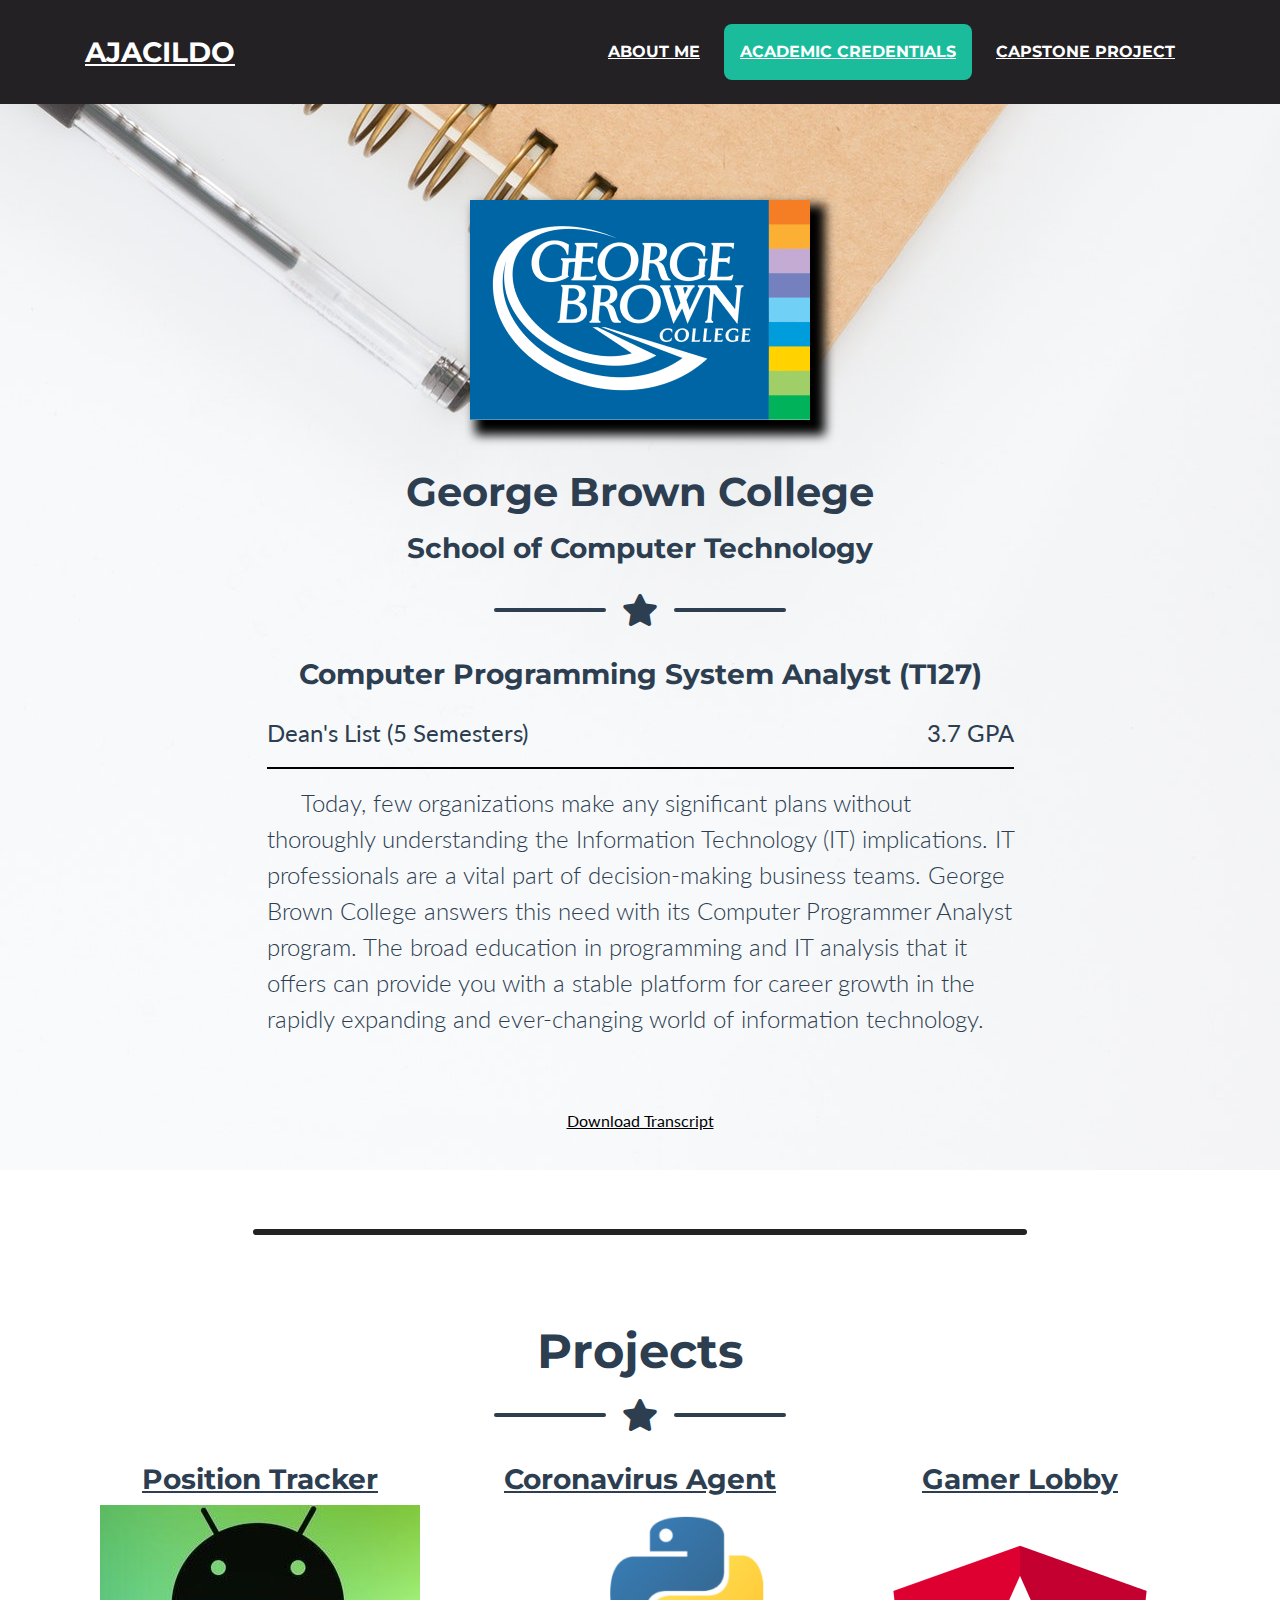
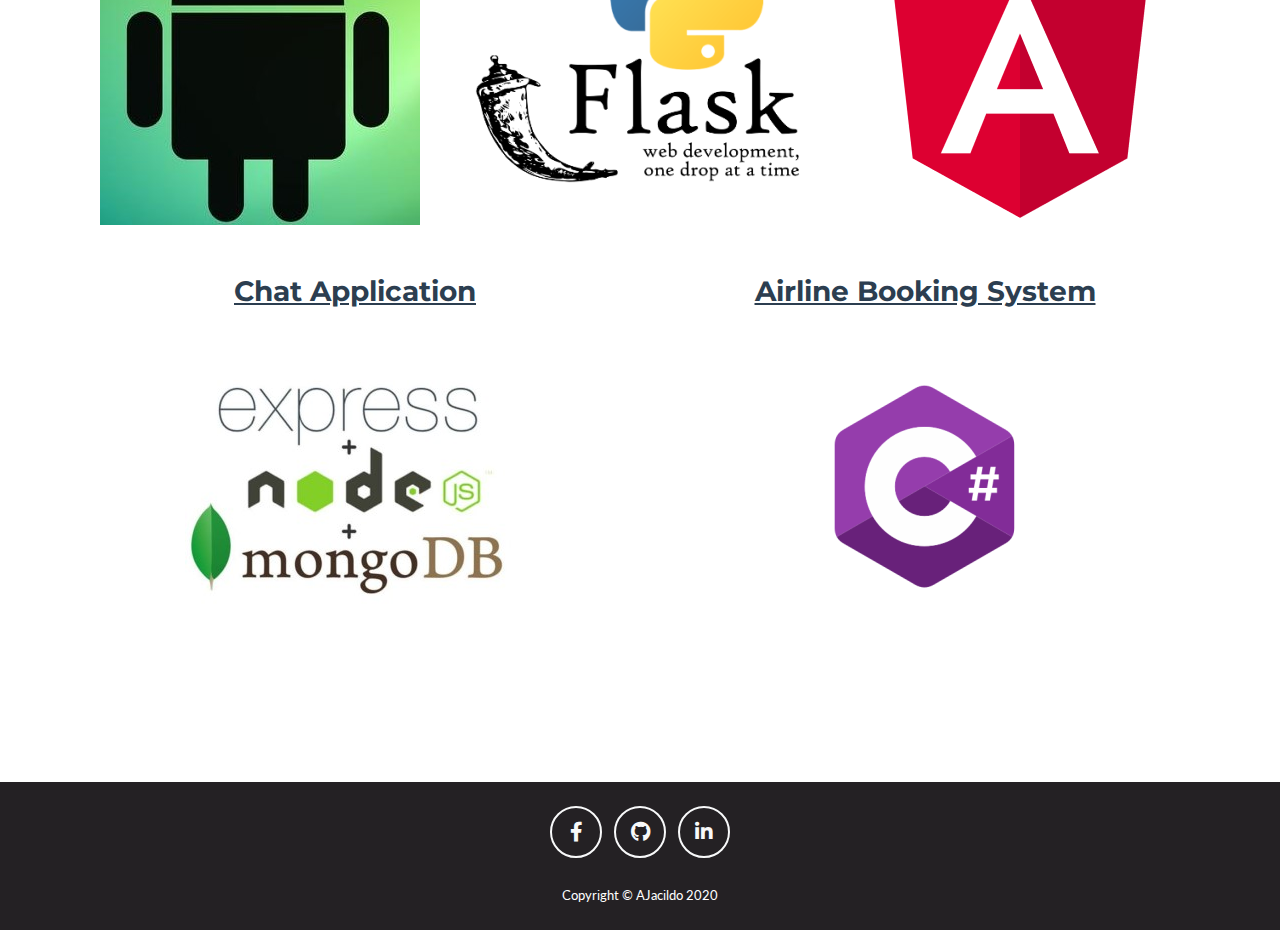
<file: academics.html>
<!DOCTYPE html>
<html lang="en">

<head>

    <meta charset="utf-8">
    <meta name="viewport" content="width=device-width, initial-scale=1, shrink-to-fit=no">
    <meta name="description" content="">
    <meta name="author" content="">

    <title>Academic Credentials</title>

    <!-- Custom fonts for this theme -->
    <link href="vendor/fontawesome-free/css/all.min.css" rel="stylesheet" type="text/css">
    <link href="https://fonts.googleapis.com/css?family=Montserrat:400,700" rel="stylesheet" type="text/css">
    <link href="https://fonts.googleapis.com/css?family=Lato:400,700,400italic,700italic" rel="stylesheet"
        type="text/css">

    <link href="http://www.w3schools.com/lib/w3.css" rel="stylesheet" />


    <!-- Theme CSS -->
    <link href="css/freelancer.min.css" rel="stylesheet">
    <link href="css/style.css" rel="stylesheet">


</head>

<body id="page-top"
    style="background-image: url('img/background/black-ball-point-pen-with-brown-spiral-notebook-733852.jpg'); background-repeat: no-repeat; background-attachment: fixed; background-position: center;">

    <!-- Navigation -->
    <nav class="navbar navbar-expand-lg text-uppercase fixed-top" id="mainNav" style="background-color: #242124;">
        <div class="container">
            <a class="navbar-brand js-scroll-trigger" href="#page-top"><u>AJacildo</u></a>
            <button
                class="navbar-toggler navbar-toggler-right text-uppercase font-weight-bold bg-primary text-white rounded"
                type="button" data-toggle="collapse" data-target="#navbarResponsive" aria-controls="navbarResponsive"
                aria-expanded="false" aria-label="Toggle navigation">
                Menu
                <i class="fas fa-bars"></i>
            </button>
            <div class="collapse navbar-collapse" id="navbarResponsive">
                <ul class="navbar-nav ml-auto">
                    <li class="nav-item mx-0 mx-lg-1">
                        <a class="nav-link py-3 px-0 px-lg-3 rounded js-scroll-trigger" href="index.html"><u>About
                                Me</u></a>
                    </li>
                    <li class="nav-item mx-0 mx-lg-1">
                        <a class="nav-link py-3 px-0 px-lg-3 rounded js-scroll-trigger" href="#page-top"><u>Academic
                                Credentials</u></a>
                    </li>
                    <li class="nav-item mx-0 mx-lg-1">
                        <a class="nav-link py-3 px-0 px-lg-3 rounded js-scroll-trigger" href="capstone.html"><u>Capstone
                                Project</u></a>
                    </li>
                </ul>
            </div>
        </div>
    </nav>

    <!-- Education Section -->
    <section class="masthead text-secondary mb-0">
        <div class="container">
            <div class="container text-center mb-5">
                <img src="img/gbc.png" alt="GBC Logo" style="box-shadow: black 10px 10px 10px 5px;">
            </div>
            <!-- Section Heading -->
            <h1 class="page-section-heading text-center mb-3">George Brown College</h1>
            <h3 class="text-center">School of Computer Technology</h3>
            <!-- Icon Divider -->
            <div class="divider-custom divider">
                <div class="divider-custom-line"></div>
                <div class="divider-custom-icon">
                    <i class="fas fa-star"></i>
                </div>
                <div class="divider-custom-line"></div>
            </div>
            <div class="container" style="width: 70%; margin: auto;">
                <h3 class="text-center text-secondary mb-0"
                    style="color: #242124; margin-top: 20px; margin-bottom: 0px;">Computer Programming System Analyst
                    (T127)</h3>
                <br>
                <p class="masthead-subheading text-secondary font-weight-light mb-0"><strong>Dean's List (5 Semesters)</strong><strong style="float: right;">3.7 GPA</strong></p>
                <hr style="background-color: black;">
                <p class="masthead-subheading text-secondary font-weight-light mb-0" style="clear:both;">
                    &nbsp;&nbsp;&nbsp;&nbsp;
                    Today, few organizations make any significant plans without thoroughly understanding the Information
                    Technology (IT) implications.
                    IT professionals are a vital part of decision-making business teams. George Brown College answers
                    this
                    need with its Computer Programmer Analyst program.
                    The broad education in programming and IT analysis that it offers can provide you with a stable
                    platform
                    for career growth in the rapidly expanding and ever-changing world of information technology.
                </p>
            </div>
            <br><br><br>
            <div style="text-align: center;">
                <a href="files/transcript.png" download style="color: black; text-decoration: underline;">Download Transcript</a>
            </div>
        </div>
    </section>

    <hr width="60%" style=" margin: auto; border: 3px solid #242124; border-radius: 2em; background-color: #2c3e50;">

    <!-- Academic Credentials Section -->
    <section class="page-section portfolio mb-0" id="academic-credentials">
        <div class="container ">
            <!-- Portfolio Section Heading -->
            <h3 class="page-section-heading text-center text-secondary text-white mb-0">Projects</h3>

            <!-- Icon Divider -->
            <div class="divider-custom divider">
                <div class="divider-custom-line"></div>
                <div class="divider-custom-icon">
                    <i class="fas fa-star"></i>
                </div>
                <div class="divider-custom-line"></div>
            </div>
        </div>
        <div class="container">
            <div class="row">
                <!-- Position Tracker -->
                <div class="col">
                    <h3 class=" text-center text-secondary" style="text-decoration: underline;">Position Tracker</h3>
                    <div class="portfolio-item mx-auto" data-toggle="modal" data-target="#project1"
                        style="text-align: center;">
                        <div
                            class="portfolio-item-caption d-flex align-items-center justify-content-center h-100 w-100">
                            <div class="portfolio-item-caption-content text-center text-white">
                                <i class="fas fa-plus fa-3x"></i>
                            </div>
                        </div>
                        <img class="img-fluid" src="img/Android App/android-logo.jpg" alt="Android Logo">
                    </div>
                </div>

                <!-- Coronavirus Agent -->
                <div class="col">
                    <h3 class=" text-center text-secondary" style="text-decoration: underline;">Coronavirus Agent</h3>
                    <div class="portfolio-item mx-auto" data-toggle="modal" data-target="#project2"
                        style="text-align: center;">
                        <div
                            class="portfolio-item-caption d-flex align-items-center justify-content-center h-100 w-100">
                            <div class="portfolio-item-caption-content text-center text-white">
                                <i class="fas fa-plus fa-3x"></i>
                            </div>
                        </div>
                        <img class="img-fluid" src="img/Machine Learning/python-flask.png" alt="Python Logo">
                    </div>
                </div>

                <!-- Gamer Lobby -->
                <div class="col">
                    <h3 class=" text-center text-secondary" style="text-decoration: underline;">Gamer Lobby</h3>
                    <div class="portfolio-item mx-auto" data-toggle="modal" data-target="#project3"
                        style="text-align: center;">
                        <div
                            class="portfolio-item-caption d-flex align-items-center justify-content-center h-100 w-100">
                            <div class="portfolio-item-caption-content text-center text-white">
                                <i class="fas fa-plus fa-3x"></i>
                            </div>
                        </div>
                        <img class="img-fluid" src="img/Angular Project/angular-logo.png" alt="Angular Logo">
                    </div>
                </div>
            </div>
            <div class="row">
                <!-- Chat Application -->
                <div class="col">
                    <h3 class=" text-center text-secondary" style="text-decoration: underline;">Chat Application
                    </h3>
                    <div class="portfolio-item mx-auto" data-toggle="modal" data-target="#project4"
                        style="text-align: center;">
                        <div
                            class="portfolio-item-caption d-flex align-items-center justify-content-center h-100 w-100">
                            <div class="portfolio-item-caption-content text-center text-white">
                                <i class="fas fa-plus fa-3x"></i>
                            </div>
                        </div>
                        <img class="img-fluid" src="img/Node Project/logo.jpg" alt="Node + Express + MongoDB Logo">
                    </div>
                </div>

                <!-- Airline Booking System -->
                <div class="col">
                    <h3 class=" text-center text-secondary" style="text-decoration: underline;">Airline Booking
                        System
                    </h3>
                    <div class="portfolio-item mx-auto" data-toggle="modal" data-target="#project5"
                        style="text-align: center;">
                        <div
                            class="portfolio-item-caption d-flex align-items-center justify-content-center h-100 w-100">
                            <div class="portfolio-item-caption-content text-center text-white">
                                <i class="fas fa-plus fa-3x"></i>
                            </div>
                        </div>
                        <img class="img-fluid" src="img/Airline Booking/logo.png" alt="C# Logo">
                    </div>
                </div>
            </div>
        </div>
    </section>

    <!-- Footer & Copyright Section -->
    <section class="copyright py-4 text-center text-white" style="background-color: #242124;">
        <!-- Footer Social Icons -->
        <div>
            <a target="_blank" rel="noopener noreferrer" class="btn btn-outline-light btn-social mx-1"
                href="https://www.facebook.com/aldrinjohnjacildo">
                <i class="fab fa-fw fa-facebook-f"></i>
            </a>
            <a target="_blank" rel="noopener noreferrer" class="btn btn-outline-light btn-social mx-1"
                href="https://github.com/jacildoaldrin">
                <i class="fab fa-github"></i>
            </a>
            <a target="_blank" rel="noopener noreferrer" class="btn btn-outline-light btn-social mx-1"
                href="https://www.linkedin.com/in/jacildoaldrin/">
                <i class="fab fa-fw fa-linkedin-in"></i>
            </a>
        </div>
        <br>
        <div class="container">
            <small>Copyright &copy; AJacildo 2020</small>
        </div>
    </section>

    <!-- Scroll to Top Button (Only visible on small and extra-small screen sizes) -->
    <div class="scroll-to-top d-lg-none position-fixed ">
        <a class="js-scroll-trigger d-block text-center text-white rounded" href="#page-top">
            <i class="fa fa-chevron-up"></i>
        </a>
    </div>

    <!-- Position Tracker -->
    <div class="portfolio-modal modal fade" id="project1" tabindex="-1" role="dialog"
        aria-labelledby="portfolioModal1Label" aria-hidden="true">
        <div class="modal-dialog modal-xl" role="document">
            <div class="modal-content">
                <button type="button" class="close" data-dismiss="modal" aria-label="Close">
                    <span aria-hidden="true">
                        <i class="fas fa-times"></i>
                    </span>
                </button>
                <div class="modal-body bg-secondary text-white text-center">
                    <div class="container">
                        <div class="row justify-content-center">
                            <div class="col-lg-8">
                                <!-- Title -->
                                <h2 class="portfolio-modal-title text-uppercase mb-0">Position Tracker</h2>

                                <!-- Icon Divider -->
                                <div class="divider-custom divider-light">
                                    <div class="divider-custom-line"></div>
                                    <div class="divider-custom-icon">
                                        <i class="fas fa-star"></i>
                                    </div>
                                    <div class="divider-custom-line"></div>
                                </div>

                                <!-- Slideshow container -->
                                <div class="w3-content w3-display-container slider" id="div1" style="padding: 2%;">

                                    <!-- Full-width images with number and caption text -->
                                    <div class="mySlides fade-new">
                                        <img src="img/Android App/menu.jpg" style="width:50%;">
                                        <div class="text">Main Menu</div>
                                    </div>

                                    <div class="mySlides fade-new">
                                        <img src="img/Android App//list.jpg" style="width:50%">
                                        <div class="text">Route List</div>
                                    </div>

                                    <div class="mySlides fade-new">
                                        <img src="img/Android App/about.jpg" style="width:50%">
                                        <div class="text">About Us</div>
                                    </div>
                                    <div class="mySlides fade-new">
                                        <img src="img/Android App/tracking.jpg" style="width:50%">
                                        <div class="text">Route Tracking</div>
                                    </div>
                                    <div class="mySlides fade-new">
                                        <img src="img/Android App/route.jpg" style="width:50%">
                                        <div class="text">Route Info</div>
                                    </div>
                                    <div class="mySlides fade-new">
                                        <img src="img/Android App/map.jpg" style="width:50%">
                                        <div class="text">Google Map</div>
                                    </div>
                                    <!-- Next and previous buttons -->
                                    <a class="w3-btn-floating w3-display-left" onclick="plusDivs(this,-1)">&#10094;</a>
                                    <a class="w3-btn-floating w3-display-right" onclick="plusDivs(this,1)">&#10095;</a>
                                </div>
                                <br>

                                <p class="mb-5">Android Mobile Application that tracks
                                     the route taken by a user using GPS which is then drawn in a 
                                     map using Google Maps API.
                                </p>

                                <button class="btn btn-primary" href="#" data-dismiss="modal">
                                    <i class="fas fa-times fa-fw"></i>
                                    Close Window
                                </button>
                            </div>
                        </div>
                    </div>
                </div>
            </div>
        </div>
    </div>

    <!-- Coronavirus Agent -->
    <div class="portfolio-modal modal fade" id="project2" tabindex="-1" role="dialog"
        aria-labelledby="portfolioModal1Label" aria-hidden="true">
        <div class="modal-dialog modal-xl" role="document">
            <div class="modal-content">
                <button type="button" class="close" data-dismiss="modal" aria-label="Close">
                    <span aria-hidden="true">
                        <i class="fas fa-times"></i>
                    </span>
                </button>
                <div class="modal-body bg-secondary text-white text-center">
                    <div class="container">
                        <div class="row justify-content-center">
                            <div class="col-lg-8">
                                <!-- Title -->
                                <h2 class="portfolio-modal-title text-uppercase mb-0">Coronavirus Agent</h2>

                                <!-- Icon Divider -->
                                <div class="divider-custom divider-light">
                                    <div class="divider-custom-line"></div>
                                    <div class="divider-custom-icon">
                                        <i class="fas fa-star"></i>
                                    </div>
                                    <div class="divider-custom-line"></div>
                                </div>

                                <!-- Slideshow container -->
                                <div class="w3-content w3-display-container slider" id="div2" style="padding: 2%;">

                                    <!-- Full-width images with number and caption text -->
                                    <div class="mySlides fade-new">
                                        <img src="img/Machine Learning/main.png" style="width:100%;">
                                        <div class="text">Main</div>
                                    </div>

                                    <div class="mySlides fade-new">
                                        <img src="img/Machine Learning/search.png" style="width:100%">
                                        <div class="text">Search</div>
                                    </div>

                                    <div class="mySlides fade-new">
                                        <img src="img/Machine Learning/response.png" style="width:100%">
                                        <div class="text">Response</div>
                                    </div>
                                    <!-- Next and previous buttons -->
                                    <a class="w3-btn-floating w3-display-left" onclick="plusDivs(this,-1)">&#10094;</a>
                                    <a class="w3-btn-floating w3-display-right" onclick="plusDivs(this,1)">&#10095;</a>
                                </div>
                                <br>
                                <p class="mb-5">
                                    A digital agent trained using machine learning to give various descriptive response
                                    regarding various questions about coronavirus. 
                               </p>
                                <button class="btn btn-primary" href="#" data-dismiss="modal">
                                    <i class="fas fa-times fa-fw"></i>
                                    Close Window
                                </button>
                            </div>
                        </div>
                    </div>
                </div>
            </div>
        </div>
    </div>

    <!-- Gamer Lobby -->
    <div class="portfolio-modal modal fade" id="project3" tabindex="-1" role="dialog"
        aria-labelledby="portfolioModal1Label" aria-hidden="true">
        <div class="modal-dialog modal-xl" role="document">
            <div class="modal-content">
                <button type="button" class="close" data-dismiss="modal" aria-label="Close">
                    <span aria-hidden="true">
                        <i class="fas fa-times"></i>
                    </span>
                </button>
                <div class="modal-body bg-secondary text-white text-center">
                    <div class="container">
                        <div class="row justify-content-center">
                            <div class="col-lg-8">
                                <!-- Title -->
                                <h2 class="portfolio-modal-title text-uppercase mb-0">Gamer Lobby</h2>

                                <!-- Icon Divider -->
                                <div class="divider-custom divider-light">
                                    <div class="divider-custom-line"></div>
                                    <div class="divider-custom-icon">
                                        <i class="fas fa-star"></i>
                                    </div>
                                    <div class="divider-custom-line"></div>
                                </div>

                                <!-- Slideshow container -->
                                <div class="w3-content w3-display-container slider" id="div3" style="padding: 2%;">

                                    <!-- Full-width images with number and caption text -->
                                    <div class="mySlides fade-new">
                                        <img src="img/Angular Project/main.png" style="width:100%;">
                                        <div class="text">Player List</div>
                                    </div>
                                    <div class="mySlides fade-new">
                                        <img src="img/Angular Project/add-player.png" style="width:100%">
                                        <div class="text">Add Player</div>
                                    </div>
                                    <div class="mySlides fade-new">
                                        <img src="img/Angular Project/player-ranking.png" style="width:100%">
                                        <div class="text">Player Ranking</div>
                                    </div>
                                    <div class="mySlides fade-new">
                                        <img src="img/Angular Project/edit-player.png" style="width:100%">
                                        <div class="text">Edit Player</div>
                                    </div>
                                    <div class="mySlides fade-new">
                                        <img src="img/Angular Project/join-game.png" style="width:100%">
                                        <div class="text">Join Game</div>
                                    </div>
                                    <!-- Next and previous buttons -->
                                    <a class="w3-btn-floating w3-display-left" onclick="plusDivs(this,-1)">&#10094;</a>
                                    <a class="w3-btn-floating w3-display-right" onclick="plusDivs(this,1)">&#10095;</a>
                                </div>
                                <br>
                                <p class="mb-5">
                                    CRUD application that manages creation of player, and game entity. Built with a simple yet
                                    dynamic layout using the Angular framework.
                               </p>
                                <button class="btn btn-primary" href="#" data-dismiss="modal">
                                    <i class="fas fa-times fa-fw"></i>
                                    Close Window
                                </button>
                            </div>
                        </div>
                    </div>
                </div>
            </div>
        </div>
    </div>

    <!-- Chat Applicaiton -->
    <div class="portfolio-modal modal fade" id="project4" tabindex="-1" role="dialog"
        aria-labelledby="portfolioModal1Label" aria-hidden="true">
        <div class="modal-dialog modal-xl" role="document">
            <div class="modal-content">
                <button type="button" class="close" data-dismiss="modal" aria-label="Close">
                    <span aria-hidden="true">
                        <i class="fas fa-times"></i>
                    </span>
                </button>
                <div class="modal-body bg-secondary text-white text-center">
                    <div class="container">
                        <div class="row justify-content-center">
                            <div class="col-lg-8">
                                <!-- Title -->
                                <h2 class="portfolio-modal-title text-uppercase mb-0">Chat Application</h2>

                                <!-- Icon Divider -->
                                <div class="divider-custom divider-light">
                                    <div class="divider-custom-line"></div>
                                    <div class="divider-custom-icon">
                                        <i class="fas fa-star"></i>
                                    </div>
                                    <div class="divider-custom-line"></div>
                                </div>

                                <!-- Slideshow container -->
                                <div class="w3-content w3-display-container slider" id="div4" style="padding: 2%;">

                                    <!-- Full-width images with number and caption text -->
                                    <div class="mySlides fade-new">
                                        <img src="img/Node Project/username.png" style="width:100%;">
                                        <div class="text">Ask for Username</div>
                                    </div>
                                    <div class="mySlides fade-new">
                                        <img src="img/Node Project/main.png" style="width:100%;">
                                        <div class="text">Main Menu</div>
                                    </div>
                                    <div class="mySlides fade-new">
                                        <img src="img/Node Project/joined-room.png" style="width:100%;">
                                        <div class="text">Joined Room</div>
                                    </div>
                                    <div class="mySlides fade-new">
                                        <img src="img/Node Project/new-user.png" style="width:100%;">
                                        <div class="text">New User Joined</div>
                                    </div>
                                    <div class="mySlides fade-new">
                                        <img src="img/Node Project/chat-sample1.png" style="width:100%;">
                                        <div class="text">User Sends Message</div>
                                    </div>
                                    <div class="mySlides fade-new">
                                        <img src="img/Node Project/chat-sample2.png" style="width:100%;">
                                        <div class="text">User Receives Message</div>
                                    </div>
                                    <div class="mySlides fade-new">
                                        <img src="img/Node Project/disconnect.png" style="width:100%;">
                                        <div class="text">User Disconnected</div>
                                    </div>
                                    <!-- Next and previous buttons -->
                                    <a class="w3-btn-floating w3-display-left" onclick="plusDivs(this,-1)">&#10094;</a>
                                    <a class="w3-btn-floating w3-display-right" onclick="plusDivs(this,1)">&#10095;</a>
                                </div>
                                <br>
                                <p class="mb-5">
                                    A real-time chat application primarily using socket.io with express to handle routing and mongoose to store data to mongodb
                               </p>
                                <button class="btn btn-primary" href="#" data-dismiss="modal">
                                    <i class="fas fa-times fa-fw"></i>
                                    Close Window
                                </button>
                            </div>
                        </div>
                    </div>
                </div>
            </div>
        </div>
    </div>

    <!-- Airline Booking System -->
    <div class="portfolio-modal modal fade" id="project5" tabindex="-1" role="dialog"
        aria-labelledby="portfolioModal1Label" aria-hidden="true">
        <div class="modal-dialog modal-xl" role="document">
            <div class="modal-content">
                <button type="button" class="close" data-dismiss="modal" aria-label="Close">
                    <span aria-hidden="true">
                        <i class="fas fa-times"></i>
                    </span>
                </button>
                <div class="modal-body bg-secondary text-white text-center">
                    <div class="container">
                        <div class="row justify-content-center">
                            <div class="col-lg-8">
                                <!-- Title -->
                                <h2 class="portfolio-modal-title text-uppercase mb-0">Airline Booking System</h2>

                                <!-- Icon Divider -->
                                <div class="divider-custom divider-light">
                                    <div class="divider-custom-line"></div>
                                    <div class="divider-custom-icon">
                                        <i class="fas fa-star"></i>
                                    </div>
                                    <div class="divider-custom-line"></div>
                                </div>

                                <!-- Slideshow container -->
                                <div class="w3-content w3-display-container slider" id="div5" style="padding: 2%;">

                                    <!-- Full-width images with number and caption text -->
                                    <div class="mySlides fade-new">
                                        <img src="img/Airline Booking/menu.png" style="width:100%;">
                                        <div class="text">Main Menu</div>
                                    </div>
                                    <div class="mySlides fade-new">
                                        <img src="img/Airline Booking/customer-menu.png" style="width:100%;">
                                        <div class="text">Customer Menu</div>
                                    </div>
                                    <div class="mySlides fade-new">
                                        <img src="img/Airline Booking/customer-added.png" style="width:100%;">
                                        <div class="text">Customer Added</div>
                                    </div>
                                    <div class="mySlides fade-new">
                                        <img src="img/Airline Booking/view-customers.png" style="width:100%;">
                                        <div class="text">Customer List</div>
                                    </div>
                                    <div class="mySlides fade-new">
                                        <img src="img/Airline Booking/flight-menu.png" style="width:100%;">
                                        <div class="text">Flight Menu</div>
                                    </div>
                                    <div class="mySlides fade-new">
                                        <img src="img/Airline Booking/flight-added.png" style="width:100%;">
                                        <div class="text">Flight Added</div>
                                    </div>
                                    <div class="mySlides fade-new">
                                        <img src="img/Airline Booking/view-flights.png" style="width:100%;">
                                        <div class="text">View Flights</div>
                                    </div>
                                    <div class="mySlides fade-new">
                                        <img src="img/Airline Booking/booking-menu.png" style="width:100%;">
                                        <div class="text">Booking Menu</div>
                                    </div>
                                    <div class="mySlides fade-new">
                                        <img src="img/Airline Booking/booking-added.png" style="width:100%;">
                                        <div class="text">Booking Added</div>
                                    </div>
                                    <div class="mySlides fade-new">
                                        <img src="img/Airline Booking/view-bookings.png" style="width:100%;">
                                        <div class="text">View Bookings</div>
                                    </div>
                                    <!-- Next and previous buttons -->
                                    <a class="w3-btn-floating w3-display-left" onclick="plusDivs(this,-1)">&#10094;</a>
                                    <a class="w3-btn-floating w3-display-right" onclick="plusDivs(this,1)">&#10095;</a>
                                </div>
                                <br>
                                <p class="mb-5">
                                    A .NET application that was developed using the Object-Oriented Programming principle.
                               </p>
                                <button class="btn btn-primary" href="#" data-dismiss="modal">
                                    <i class="fas fa-times fa-fw"></i>
                                    Close Window
                                </button>
                            </div>
                        </div>
                    </div>
                </div>
            </div>
        </div>
    </div>
    <!-- Bootstrap core JavaScript -->
    <script src="vendor/jquery/jquery.min.js"></script>
    <script src="vendor/bootstrap/js/bootstrap.bundle.min.js"></script>

    <!-- Plugin JavaScript -->
    <script src="vendor/jquery-easing/jquery.easing.min.js"></script>

    <!-- Contact Form JavaScript -->
    <script src="js/jqBootstrapValidation.js"></script>
    <script src="js/contact_me.js"></script>

    <!-- Custom scripts for this template -->
    <script src="js/freelancer.min.js"></script>

    <!-- Slideshow Script -->
    <script src="js/slideshow.js"></script>
    <script src="https://ajax.googleapis.com/ajax/libs/jquery/2.1.1/jquery.min.js"></script>

</body>

</html>
</file>
<file: css/style.css>
* {box-sizing:border-box}

/* Slideshow container */
.slideshow-container {
  max-width: 1000px;
  position: relative;
  margin: auto;
}

/* Hide the images by default */
.mySlides {
  display: none;
}

/* Next & previous buttons */
.prev, .next {
  cursor: pointer;
  position: absolute;
  top: 50%;
  width: auto;
  margin-top: -22px;
  padding: 16px;
  color: white;
  font-weight: bold;
  font-size: 18px;
  transition: 0.6s ease;
  border-radius: 0 3px 3px 0;
  user-select: none;
}

.prev {
  left: 0;
  border-radius: 2em 0em 0em 2em;
}

/* Position the "next button" to the right */
.next {
  right: 0;
  border-radius: 0em 2em 2em 0em;
}

/* On hover, add a black background color with a little bit see-through */
.prev:hover, .next:hover {
  background-color: rgba(0,0,0,0.8);
}

/* Caption text */
.text {
  color: #f2f2f2;
  font-size: 15px;
  padding: 8px 12px;
  padding-top: 30px;
  bottom: 8px;
  width: 100%;
  text-align: center;
}

/* Number text (1/3 etc) */
.numbertext {
  color: #f2f2f2;
  font-size: 12px;
  padding: 8px 12px;
  position: absolute;
  top: 1;
}

/* The dots/bullets/indicators */
.dot {
  cursor: pointer;
  height: 15px;
  width: 15px;
  margin: 0 2px;
  background-color: #bbb;
  border-radius: 50%;
  display: inline-block;
  transition: background-color 0.6s ease;
}

.active, .dot:hover {
  background-color: #717171;
}

/* Fading animation */
.fade-new {
  -webkit-animation-name: fade;
  -webkit-animation-duration: 1.5s;
  animation-name: fade;
  animation-duration: 1.5s;
}
.divLeft {
  width:100px;
  display:block;
  float: left;
}
.divRight {
  width:100px;
  display:block;
  float: right;
}


@-webkit-keyframes fade {
  from {opacity: .4}
  to {opacity: 1}
}

@keyframes fade {
  from {opacity: .4}
  to {opacity: 1}
}
</file>
